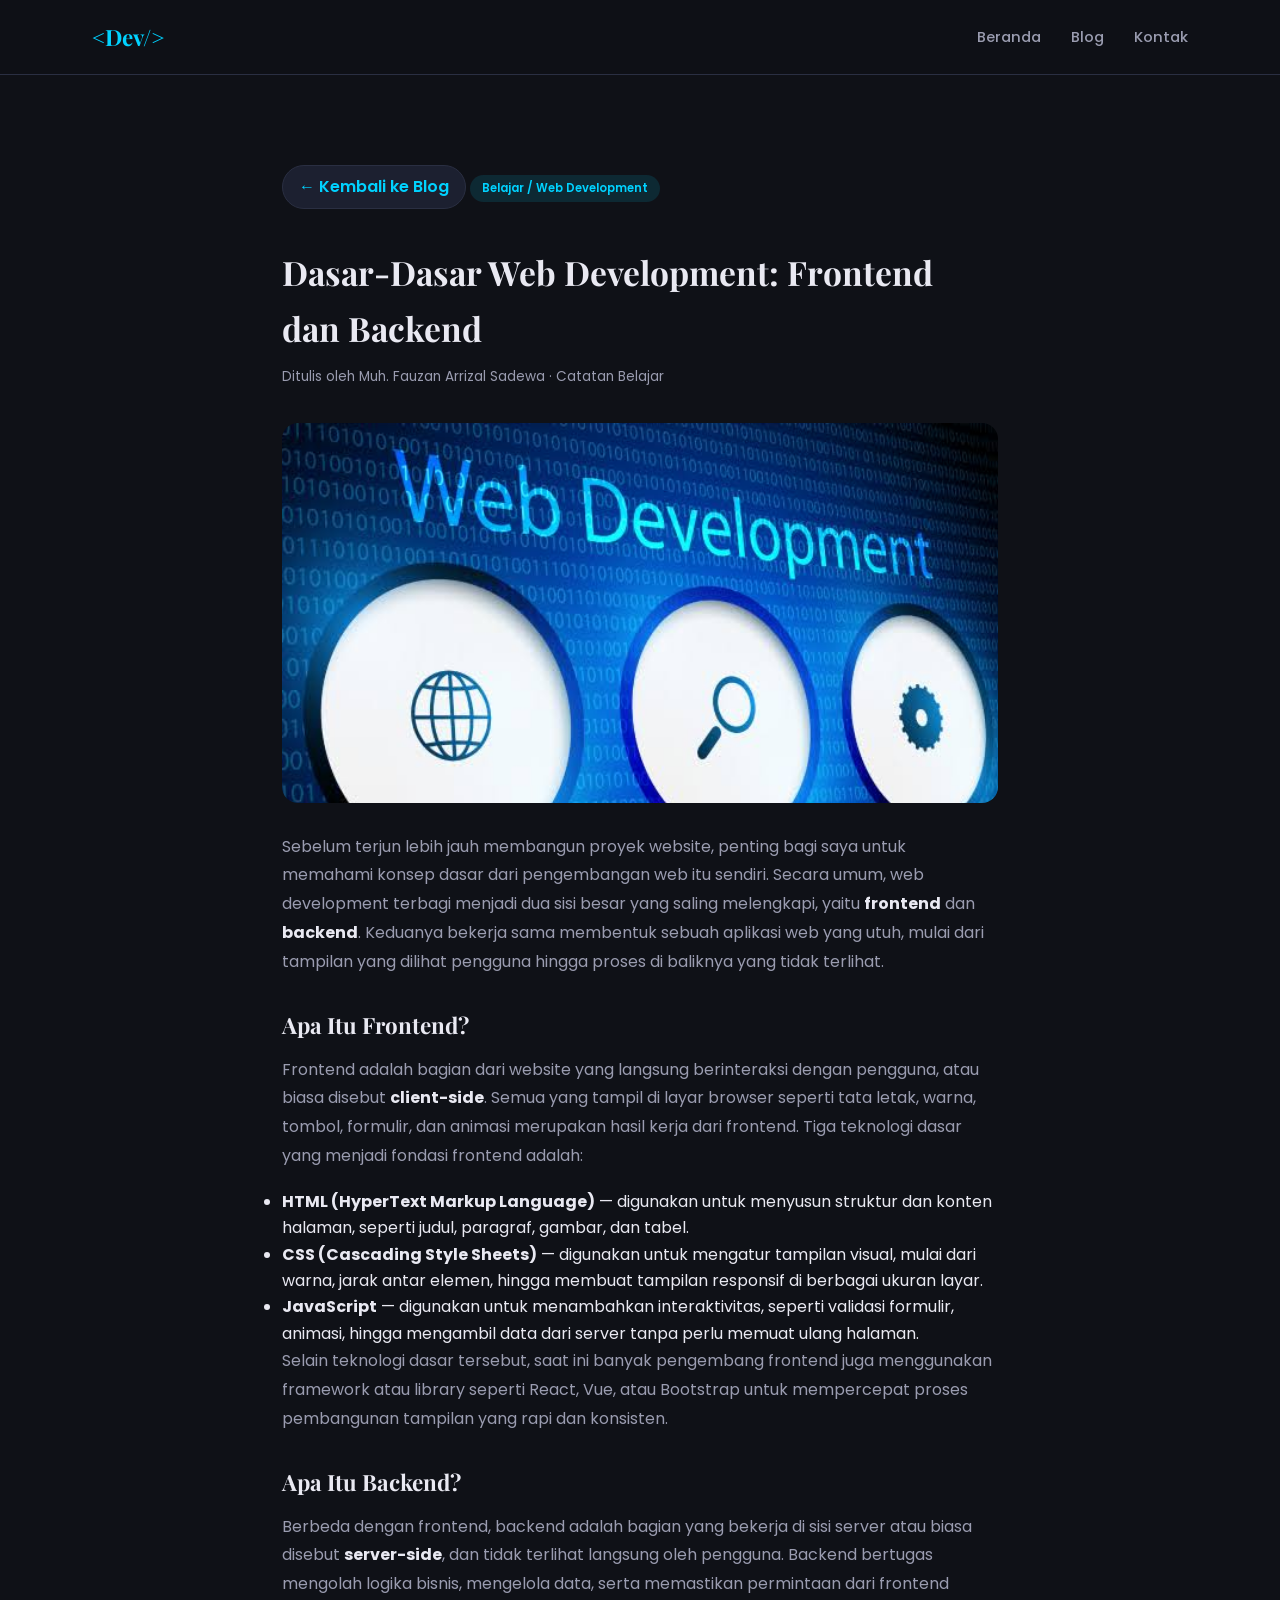
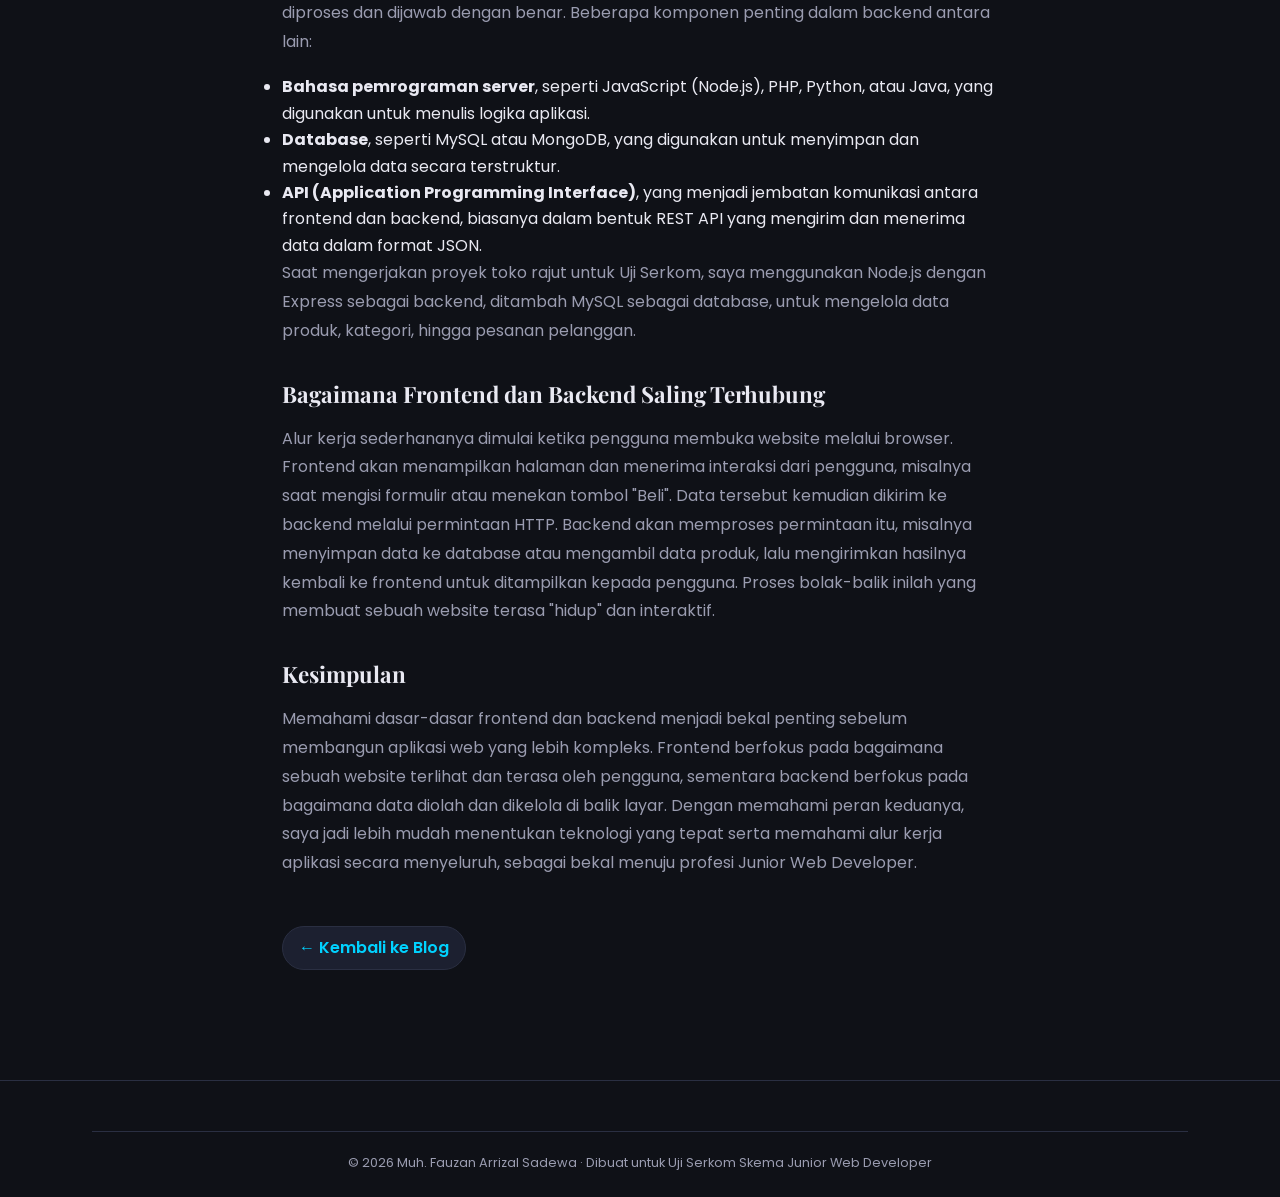
<file: artikel/dasar-dasar-web-development-frontend-backend.html>
<!DOCTYPE html>
<html lang="id">
<head>
<meta charset="UTF-8">
<meta name="viewport" content="width=device-width, initial-scale=1.0">
<title>Dasar-Dasar Web Development: Frontend dan Backend - Blog Muh. Fauzan Arrizal Sadewa</title>
<link rel="preconnect" href="https://fonts.googleapis.com">
<link href="https://fonts.googleapis.com/css2?family=Poppins:wght@400;500;600;700;800&family=Playfair+Display:wght@600;700&display=swap" rel="stylesheet">
<link rel="stylesheet" href="../css/style.css">
</head>
<body>

<header class="navbar">
    <div class="container navbar-inner">
        <a href="../index.html#home" class="brand">&lt;Dev/&gt;</a>
        <nav class="nav-links">
            <a href="../index.html#home">Beranda</a>
            <a href="../index.html#blog">Blog</a>
            <a href="../index.html#contact">Kontak</a>
        </nav>
    </div>
</header>

<article class="section article-page">
    <div class="container article-container">
        <a href="../index.html#blog" class="back-to-catalog">← Kembali ke Blog</a>

        <span class="tag">Belajar / Web Development</span>
        <h1 class="article-title">Dasar-Dasar Web Development: Frontend dan Backend</h1>
        <p class="article-meta">Ditulis oleh Muh. Fauzan Arrizal Sadewa · Catatan Belajar</p>

        <div class="article-featured-image">
            <img src="../assets/blog/dasar-web-development.jpg" alt="Dasar-Dasar Web Development: Frontend dan Backend" onerror="this.parentElement.style.display='none'">
        </div>

        <div class="article-content">
            <p>Sebelum terjun lebih jauh membangun proyek website, penting bagi saya untuk memahami konsep dasar dari pengembangan web itu sendiri. Secara umum, web development terbagi menjadi dua sisi besar yang saling melengkapi, yaitu <strong>frontend</strong> dan <strong>backend</strong>. Keduanya bekerja sama membentuk sebuah aplikasi web yang utuh, mulai dari tampilan yang dilihat pengguna hingga proses di baliknya yang tidak terlihat.</p>

            <h2>Apa Itu Frontend?</h2>
            <p>Frontend adalah bagian dari website yang langsung berinteraksi dengan pengguna, atau biasa disebut <strong>client-side</strong>. Semua yang tampil di layar browser seperti tata letak, warna, tombol, formulir, dan animasi merupakan hasil kerja dari frontend. Tiga teknologi dasar yang menjadi fondasi frontend adalah:</p>
            <ul>
                <li><strong>HTML (HyperText Markup Language)</strong> — digunakan untuk menyusun struktur dan konten halaman, seperti judul, paragraf, gambar, dan tabel.</li>
                <li><strong>CSS (Cascading Style Sheets)</strong> — digunakan untuk mengatur tampilan visual, mulai dari warna, jarak antar elemen, hingga membuat tampilan responsif di berbagai ukuran layar.</li>
                <li><strong>JavaScript</strong> — digunakan untuk menambahkan interaktivitas, seperti validasi formulir, animasi, hingga mengambil data dari server tanpa perlu memuat ulang halaman.</li>
            </ul>
            <p>Selain teknologi dasar tersebut, saat ini banyak pengembang frontend juga menggunakan framework atau library seperti React, Vue, atau Bootstrap untuk mempercepat proses pembangunan tampilan yang rapi dan konsisten.</p>

            <h2>Apa Itu Backend?</h2>
            <p>Berbeda dengan frontend, backend adalah bagian yang bekerja di sisi server atau biasa disebut <strong>server-side</strong>, dan tidak terlihat langsung oleh pengguna. Backend bertugas mengolah logika bisnis, mengelola data, serta memastikan permintaan dari frontend diproses dan dijawab dengan benar. Beberapa komponen penting dalam backend antara lain:</p>
            <ul>
                <li><strong>Bahasa pemrograman server</strong>, seperti JavaScript (Node.js), PHP, Python, atau Java, yang digunakan untuk menulis logika aplikasi.</li>
                <li><strong>Database</strong>, seperti MySQL atau MongoDB, yang digunakan untuk menyimpan dan mengelola data secara terstruktur.</li>
                <li><strong>API (Application Programming Interface)</strong>, yang menjadi jembatan komunikasi antara frontend dan backend, biasanya dalam bentuk REST API yang mengirim dan menerima data dalam format JSON.</li>
            </ul>
            <p>Saat mengerjakan proyek toko rajut untuk Uji Serkom, saya menggunakan Node.js dengan Express sebagai backend, ditambah MySQL sebagai database, untuk mengelola data produk, kategori, hingga pesanan pelanggan.</p>

            <h2>Bagaimana Frontend dan Backend Saling Terhubung</h2>
            <p>Alur kerja sederhananya dimulai ketika pengguna membuka website melalui browser. Frontend akan menampilkan halaman dan menerima interaksi dari pengguna, misalnya saat mengisi formulir atau menekan tombol "Beli". Data tersebut kemudian dikirim ke backend melalui permintaan HTTP. Backend akan memproses permintaan itu, misalnya menyimpan data ke database atau mengambil data produk, lalu mengirimkan hasilnya kembali ke frontend untuk ditampilkan kepada pengguna. Proses bolak-balik inilah yang membuat sebuah website terasa "hidup" dan interaktif.</p>

            <h2>Kesimpulan</h2>
            <p>Memahami dasar-dasar frontend dan backend menjadi bekal penting sebelum membangun aplikasi web yang lebih kompleks. Frontend berfokus pada bagaimana sebuah website terlihat dan terasa oleh pengguna, sementara backend berfokus pada bagaimana data diolah dan dikelola di balik layar. Dengan memahami peran keduanya, saya jadi lebih mudah menentukan teknologi yang tepat serta memahami alur kerja aplikasi secara menyeluruh, sebagai bekal menuju profesi Junior Web Developer.</p>
        </div>

        <a href="../index.html#blog" class="back-to-catalog back-to-catalog-bottom">← Kembali ke Blog</a>
    </div>
</article>

<footer class="site-footer">
    <div class="container">
        <p class="copyright">© <span id="year"></span> Muh. Fauzan Arrizal Sadewa · Dibuat untuk Uji Serkom Skema Junior Web Developer</p>
    </div>
</footer>

<script>document.getElementById('year').textContent = new Date().getFullYear();</script>
</body>
</html>
</file>
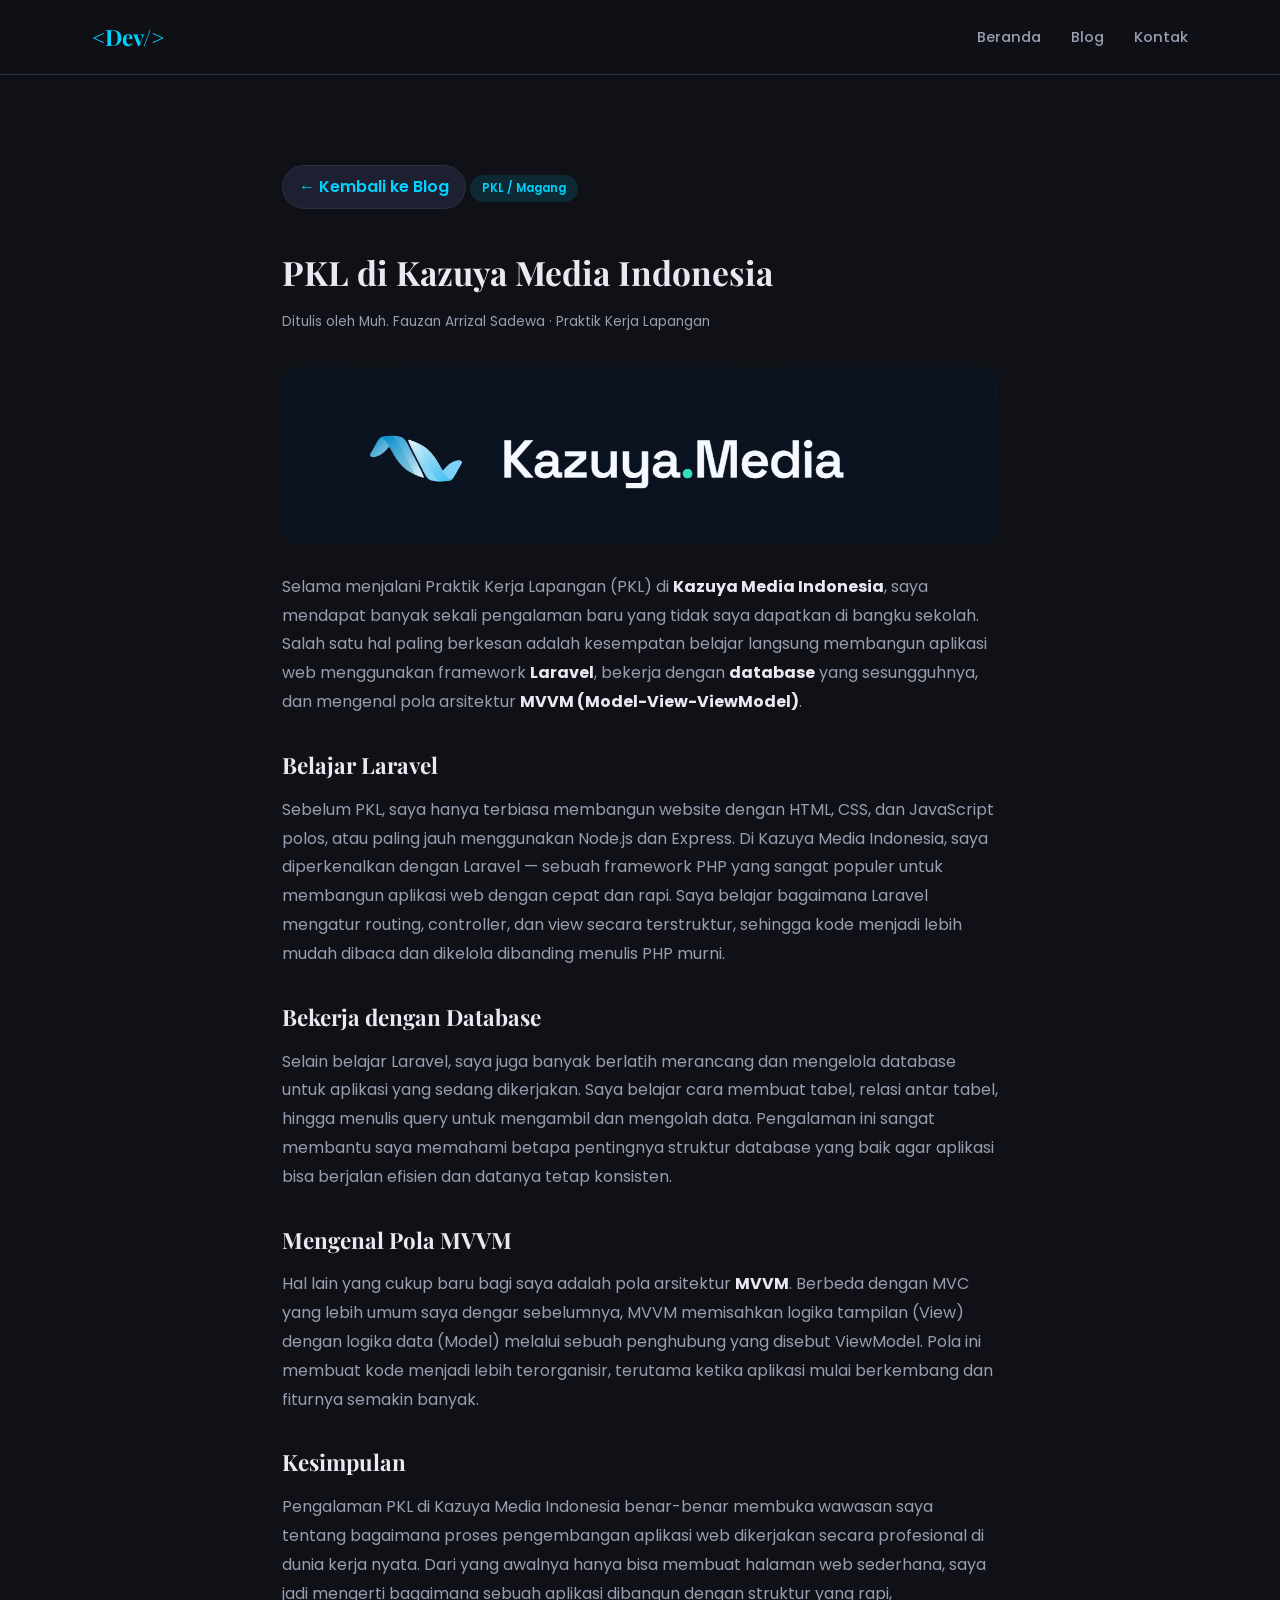
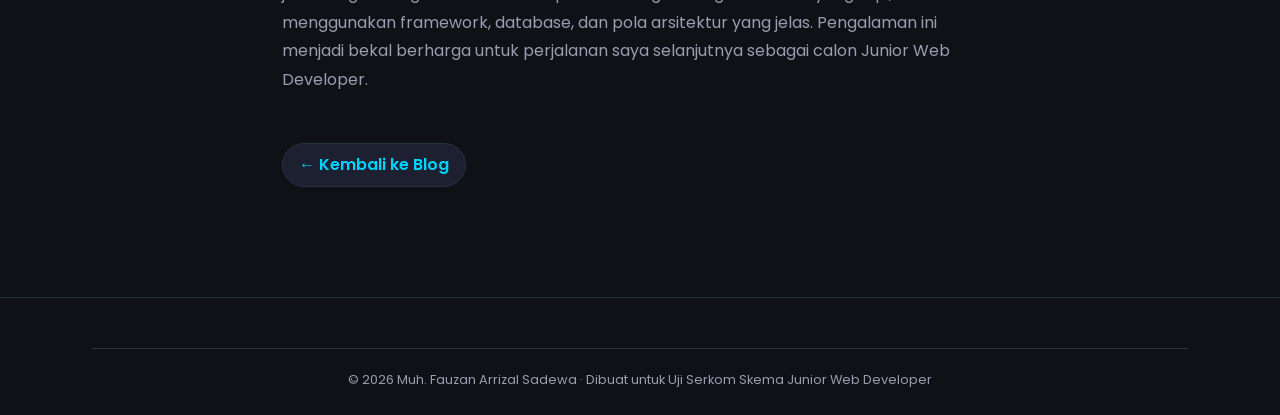
<file: artikel/pkl-di-kazuya-media-indonesia.html>
<!DOCTYPE html>
<html lang="id">
<head>
<meta charset="UTF-8">
<meta name="viewport" content="width=device-width, initial-scale=1.0">
<title>PKL di Kazuya Media Indonesia - Blog Muh. Fauzan Arrizal Sadewa</title>
<link rel="preconnect" href="https://fonts.googleapis.com">
<link href="https://fonts.googleapis.com/css2?family=Poppins:wght@400;500;600;700;800&family=Playfair+Display:wght@600;700&display=swap" rel="stylesheet">
<link rel="stylesheet" href="../css/style.css">
</head>
<body>

<header class="navbar">
    <div class="container navbar-inner">
        <a href="../index.html#home" class="brand">&lt;Dev/&gt;</a>
        <nav class="nav-links">
            <a href="../index.html#home">Beranda</a>
            <a href="../index.html#blog">Blog</a>
            <a href="../index.html#contact">Kontak</a>
        </nav>
    </div>
</header>

<article class="section article-page">
    <div class="container article-container">
        <a href="../index.html#blog" class="back-to-catalog">← Kembali ke Blog</a>

        <span class="tag">PKL / Magang</span>
        <h1 class="article-title">PKL di Kazuya Media Indonesia</h1>
        <p class="article-meta">Ditulis oleh Muh. Fauzan Arrizal Sadewa · Praktik Kerja Lapangan</p>

        <div class="article-featured-image">
            <img src="../assets/blog/pkl-kazuya.jpg" alt="PKL di Kazuya Media Indonesia" onerror="this.parentElement.style.display='none'">
        </div>

        <div class="article-content">
            <p>Selama menjalani Praktik Kerja Lapangan (PKL) di <strong>Kazuya Media Indonesia</strong>, saya mendapat banyak sekali pengalaman baru yang tidak saya dapatkan di bangku sekolah. Salah satu hal paling berkesan adalah kesempatan belajar langsung membangun aplikasi web menggunakan framework <strong>Laravel</strong>, bekerja dengan <strong>database</strong> yang sesungguhnya, dan mengenal pola arsitektur <strong>MVVM (Model-View-ViewModel)</strong>.</p>

            <h2>Belajar Laravel</h2>
            <p>Sebelum PKL, saya hanya terbiasa membangun website dengan HTML, CSS, dan JavaScript polos, atau paling jauh menggunakan Node.js dan Express. Di Kazuya Media Indonesia, saya diperkenalkan dengan Laravel — sebuah framework PHP yang sangat populer untuk membangun aplikasi web dengan cepat dan rapi. Saya belajar bagaimana Laravel mengatur routing, controller, dan view secara terstruktur, sehingga kode menjadi lebih mudah dibaca dan dikelola dibanding menulis PHP murni.</p>

            <h2>Bekerja dengan Database</h2>
            <p>Selain belajar Laravel, saya juga banyak berlatih merancang dan mengelola database untuk aplikasi yang sedang dikerjakan. Saya belajar cara membuat tabel, relasi antar tabel, hingga menulis query untuk mengambil dan mengolah data. Pengalaman ini sangat membantu saya memahami betapa pentingnya struktur database yang baik agar aplikasi bisa berjalan efisien dan datanya tetap konsisten.</p>

            <h2>Mengenal Pola MVVM</h2>
            <p>Hal lain yang cukup baru bagi saya adalah pola arsitektur <strong>MVVM</strong>. Berbeda dengan MVC yang lebih umum saya dengar sebelumnya, MVVM memisahkan logika tampilan (View) dengan logika data (Model) melalui sebuah penghubung yang disebut ViewModel. Pola ini membuat kode menjadi lebih terorganisir, terutama ketika aplikasi mulai berkembang dan fiturnya semakin banyak.</p>

            <h2>Kesimpulan</h2>
            <p>Pengalaman PKL di Kazuya Media Indonesia benar-benar membuka wawasan saya tentang bagaimana proses pengembangan aplikasi web dikerjakan secara profesional di dunia kerja nyata. Dari yang awalnya hanya bisa membuat halaman web sederhana, saya jadi mengerti bagaimana sebuah aplikasi dibangun dengan struktur yang rapi, menggunakan framework, database, dan pola arsitektur yang jelas. Pengalaman ini menjadi bekal berharga untuk perjalanan saya selanjutnya sebagai calon Junior Web Developer.</p>
        </div>

        <a href="../index.html#blog" class="back-to-catalog back-to-catalog-bottom">← Kembali ke Blog</a>
    </div>
</article>

<footer class="site-footer">
    <div class="container">
        <p class="copyright">© <span id="year"></span> Muh. Fauzan Arrizal Sadewa · Dibuat untuk Uji Serkom Skema Junior Web Developer</p>
    </div>
</footer>

<script>document.getElementById('year').textContent = new Date().getFullYear();</script>
</body>
</html>
</file>
<file: css/style.css>
:root {
    --clr-bg: #0f1117;
    --clr-bg-alt: #161925;
    --clr-card: #1c2030;
    --clr-primary: #6c5ce7;
    --clr-accent: #00d2ff;
    --clr-text: #e9e9f2;
    --clr-muted: #9a9cb0;
    --clr-border: #2a2f42;
    --radius: 16px;
    --shadow: 0 10px 30px rgba(0,0,0,.35);
    --font-heading: 'Playfair Display', serif;
    --font-body: 'Poppins', sans-serif;
}

* { box-sizing: border-box; margin: 0; padding: 0; }

body {
    font-family: var(--font-body);
    background: var(--clr-bg);
    color: var(--clr-text);
    line-height: 1.65;
    scroll-behavior: smooth;
}

.container { max-width: 1140px; margin: 0 auto; padding: 0 22px; }
a { text-decoration: none; color: inherit; }

/* ---------- Navbar ---------- */
.navbar { position: sticky; top: 0; z-index: 100; background: rgba(15,17,23,.85); backdrop-filter: blur(10px); border-bottom: 1px solid var(--clr-border); }
.navbar-inner { display: flex; align-items: center; justify-content: space-between; height: 74px; }
.brand { font-family: var(--font-heading); font-size: 1.4rem; font-weight: 700; color: var(--clr-accent); }
.nav-links { display: flex; gap: 30px; }
.nav-links a { font-size: .92rem; font-weight: 500; color: var(--clr-muted); transition: color .2s; }
.nav-links a:hover { color: var(--clr-text); }
.hamburger { display: none; background: none; border: none; color: var(--clr-text); font-size: 1.5rem; cursor: pointer; }

/* ---------- Buttons ---------- */
.btn { display: inline-block; padding: 13px 28px; border-radius: 999px; font-weight: 600; cursor: pointer; border: 2px solid transparent; transition: all .25s; font-family: var(--font-body); font-size: .92rem; }
.btn-primary { background: linear-gradient(135deg, var(--clr-primary), #a29bfe); color: #fff; }
.btn-primary:hover { transform: translateY(-2px); box-shadow: 0 8px 20px rgba(108,92,231,.4); }
.btn-outline { border-color: var(--clr-primary); color: var(--clr-text); }
.btn-outline:hover { background: var(--clr-primary); }
.btn-block { display: block; text-align: center; margin-top: 20px; }
.btn-small { display: inline-block; padding: 8px 16px; border-radius: 8px; background: var(--clr-bg-alt); border: 1px solid var(--clr-border); font-size: .82rem; font-weight: 600; }
.btn-small-primary { background: var(--clr-primary); border-color: var(--clr-primary); }

/* ---------- Hero ---------- */
.hero { padding: 90px 0 70px; overflow: hidden; }
.hero-inner { display: flex; align-items: center; gap: 50px; }
.hero-text { flex: 1.2; }
.badge { display: inline-block; background: rgba(108,92,231,.15); color: var(--clr-accent); padding: 6px 16px; border-radius: 999px; font-size: .8rem; font-weight: 600; margin-bottom: 18px; }
.hero-text h1 { font-family: var(--font-heading); font-size: 3rem; font-weight: 700; }
.dot { color: var(--clr-primary); }
.typing { color: var(--clr-accent); font-size: 1.4rem; font-weight: 600; margin: 8px 0 16px; }
.hero-text p { color: var(--clr-muted); max-width: 480px; margin-bottom: 28px; }
.hero-actions { display: flex; gap: 16px; margin-bottom: 30px; }
.socials { display: flex; gap: 12px; }
.socials a { width: 40px; height: 40px; display: flex; align-items: center; justify-content: center; border: 1px solid var(--clr-border); border-radius: 50%; font-size: .75rem; font-weight: 700; }
.socials a:hover { background: var(--clr-primary); border-color: var(--clr-primary); }

.hero-avatar { flex: 1; display: flex; justify-content: center; }
.avatar-ring { width: 300px; height: 300px; border-radius: 50%; background: conic-gradient(var(--clr-primary), var(--clr-accent), var(--clr-primary)); display: flex; align-items: center; justify-content: center; animation: spin 8s linear infinite; }
.avatar-circle { width: 270px; height: 270px; border-radius: 50%; background: var(--clr-card); display: flex; align-items: center; justify-content: center; font-size: 6rem; animation: spin-rev 8s linear infinite; overflow: hidden; }
.avatar-circle img { width: 100%; height: 100%; border-radius: 50%; object-fit: cover; }
@keyframes spin { to { transform: rotate(360deg); } }
@keyframes spin-rev { to { transform: rotate(-360deg); } }

/* ---------- Sections ---------- */
.section { padding: 90px 0; }
.section-alt { background: var(--clr-bg-alt); }
.section-title { font-family: var(--font-heading); font-size: 2.3rem; text-align: center; margin-bottom: 14px; }
.section-sub { text-align: center; color: var(--clr-muted); max-width: 520px; margin: 0 auto 44px; }

/* ---------- About ---------- */
.about-grid { display: grid; grid-template-columns: 1.4fr 1fr; gap: 36px; margin-top: 40px; }
.about-card { background: var(--clr-card); border-radius: var(--radius); padding: 34px; box-shadow: var(--shadow); }
.about-card p { color: var(--clr-muted); margin-bottom: 14px; }
.about-stats { display: flex; gap: 30px; margin-top: 24px; }
.about-stats h3 { color: var(--clr-accent); font-size: 1.6rem; }
.about-stats p { color: var(--clr-muted); font-size: .78rem; margin: 0; }
.about-info { background: var(--clr-card); border-radius: var(--radius); padding: 34px; box-shadow: var(--shadow); }
.about-info ul { list-style: none; }
.about-info li { display: flex; justify-content: space-between; padding: 12px 0; border-bottom: 1px solid var(--clr-border); font-size: .9rem; }
.about-info li strong { color: var(--clr-muted); font-weight: 500; }

/* ---------- Skills ---------- */
.skills-grid { display: grid; grid-template-columns: repeat(3, 1fr); gap: 24px; margin-top: 40px; }
.skill-card { background: var(--clr-card); border-radius: var(--radius); padding: 26px; box-shadow: var(--shadow); }
.skill-icon { font-size: 1.8rem; margin-bottom: 12px; }
.skill-card h3 { font-size: 1rem; margin-bottom: 14px; }
.bar { height: 8px; background: var(--clr-bg-alt); border-radius: 999px; overflow: hidden; }
.bar span { display: block; height: 100%; background: linear-gradient(90deg, var(--clr-primary), var(--clr-accent)); border-radius: 999px; }

/* ---------- Projects ---------- */
.projects-grid { display: grid; grid-template-columns: repeat(2, 1fr); gap: 30px; margin-top: 20px; }
.project-card { background: var(--clr-card); border-radius: var(--radius); overflow: hidden; box-shadow: var(--shadow); transition: transform .25s; }
.project-card:hover { transform: translateY(-6px); }
.project-thumb { height: 160px; background: linear-gradient(135deg, rgba(108,92,231,.25), rgba(0,210,255,.15)); display: flex; align-items: center; justify-content: center; font-size: 3.2rem; }
.project-body { padding: 26px; }
.tag { display: inline-block; background: rgba(0,210,255,.12); color: var(--clr-accent); padding: 4px 12px; border-radius: 999px; font-size: .72rem; font-weight: 600; margin-bottom: 12px; }
.project-body h3 { font-size: 1.2rem; margin-bottom: 10px; }
.project-body p { color: var(--clr-muted); font-size: .9rem; margin-bottom: 18px; }

/* ---------- Riwayat Pendidikan (Timeline) ---------- */
.timeline { max-width: 680px; margin: 40px auto 0; position: relative; padding-left: 30px; border-left: 2px solid var(--clr-border); }
.timeline-item { position: relative; padding-bottom: 34px; }
.timeline-item:last-child { padding-bottom: 0; }
.timeline-dot { position: absolute; left: -37px; top: 4px; width: 14px; height: 14px; border-radius: 50%; background: var(--clr-primary); box-shadow: 0 0 0 4px rgba(108,92,231,.2); }
.timeline-content { background: var(--clr-card); border-radius: var(--radius); padding: 18px 22px; box-shadow: var(--shadow); }
.timeline-badge { display: inline-block; background: rgba(0,210,255,.12); color: var(--clr-accent); padding: 3px 12px; border-radius: 999px; font-size: .7rem; font-weight: 700; letter-spacing: .04em; margin-bottom: 8px; }
.timeline-content h3 { font-size: 1.05rem; }

/* ---------- Pengalaman Belajar ---------- */
.experience-card { max-width: 680px; margin: 40px auto 0; background: var(--clr-card); border-radius: var(--radius); padding: 30px; box-shadow: var(--shadow); display: flex; gap: 20px; align-items: flex-start; }
.experience-icon { font-size: 2.2rem; flex-shrink: 0; }
.experience-card h3 { font-size: 1.15rem; margin: 8px 0 10px; }
.experience-card p { color: var(--clr-muted); font-size: .92rem; }

/* ---------- Sertifikasi ---------- */
.cert-grid { margin-top: 10px; }
.cert-card { background: var(--clr-card); border-radius: var(--radius); overflow: hidden; box-shadow: var(--shadow); transition: transform .25s; }
.cert-card:hover { transform: translateY(-5px); }
.cert-image { height: 200px; background: var(--clr-bg-alt); display: flex; align-items: center; justify-content: center; font-size: 2.5rem; overflow: hidden; }
.cert-image img { width: 100%; height: 100%; object-fit: cover; }
.cert-body { padding: 18px 20px; }
.cert-body h3 { font-size: 1rem; margin-bottom: 6px; }
.cert-body p { color: var(--clr-muted); font-size: .82rem; }

/* ---------- Dokumentasi Kegiatan ---------- */
.gallery-grid { display: grid; grid-template-columns: repeat(3, 1fr); gap: 16px; margin-top: 10px; }
.gallery-item { position: relative; border-radius: var(--radius); overflow: hidden; aspect-ratio: 4 / 3; background: var(--clr-card); box-shadow: var(--shadow); display: flex; align-items: center; justify-content: center; font-size: 2.5rem; }
.gallery-item img { width: 100%; height: 100%; object-fit: cover; transition: transform .3s; }
.gallery-item:hover img { transform: scale(1.06); }
.gallery-caption { position: absolute; left: 0; right: 0; bottom: 0; padding: 10px 12px; background: linear-gradient(to top, rgba(0,0,0,.75), transparent); color: #fff; font-size: .78rem; }

/* ---------- Blog ---------- */
.blog-grid { margin-top: 10px; }
.blog-card { background: var(--clr-card); border-radius: var(--radius); overflow: hidden; box-shadow: var(--shadow); transition: transform .25s; display: block; }
.blog-card:hover { transform: translateY(-5px); }
.blog-thumb { height: 140px; background: linear-gradient(135deg, rgba(108,92,231,.25), rgba(0,210,255,.15)); display: flex; align-items: center; justify-content: center; font-size: 2.4rem; overflow: hidden; }
.blog-thumb img { width: 100%; height: 100%; object-fit: cover; }
.blog-body { padding: 22px; }
.blog-body h3 { font-size: 1.1rem; margin: 10px 0 8px; }
.blog-body p { color: var(--clr-muted); font-size: .88rem; margin-bottom: 14px; }
.blog-readmore { color: var(--clr-accent); font-size: .85rem; font-weight: 600; }

/* ---------- Halaman Artikel ---------- */
.article-container { max-width: 760px; margin: 0 auto; }
.article-title { font-family: var(--font-heading); font-size: 2.1rem; margin: 16px 0 10px; }
.article-meta { color: var(--clr-muted); font-size: .85rem; margin-bottom: 34px; }
.article-content p { color: var(--clr-muted); margin-bottom: 18px; line-height: 1.8; }
.article-content h2 { font-family: var(--font-heading); font-size: 1.4rem; color: var(--clr-text); margin: 30px 0 12px; }
.article-content strong { color: var(--clr-text); }
.back-to-catalog { display: inline-flex; align-items: center; gap: 6px; font-weight: 600; color: var(--clr-accent); padding: 8px 16px; border: 1px solid var(--clr-border); border-radius: 999px; background: var(--clr-card); transition: all .2s; margin-bottom: 20px; }
.back-to-catalog:hover { background: var(--clr-primary); color: #fff; border-color: var(--clr-primary); }
.back-to-catalog-bottom { margin-top: 30px; margin-bottom: 0; }
.article-featured-image { border-radius: var(--radius); overflow: hidden; margin-bottom: 30px; max-height: 380px; }
.article-featured-image img { width: 100%; height: 100%; object-fit: cover; display: block; }

/* ---------- Contact ---------- */
.contact-inner { max-width: 900px; }
.contact-layout { display: grid; grid-template-columns: 1fr 1.2fr; gap: 30px; }
.contact-info-card { background: var(--clr-card); border-radius: var(--radius); padding: 34px; box-shadow: var(--shadow); }
.contact-info-card h3 { font-family: var(--font-heading); margin-bottom: 20px; }
.contact-info-list { list-style: none; display: flex; flex-direction: column; gap: 18px; margin-bottom: 26px; }
.contact-info-list li { display: flex; align-items: flex-start; gap: 12px; }
.contact-icon { font-size: 1.2rem; }
.contact-info-list strong { display: block; font-size: .78rem; color: var(--clr-muted); font-weight: 500; margin-bottom: 2px; }
.contact-info-list a, .contact-info-list span { font-size: .92rem; color: var(--clr-text); }
.contact-info-list a:hover { color: var(--clr-accent); }
.contact-socials { display: flex; gap: 10px; flex-wrap: wrap; border-top: 1px solid var(--clr-border); padding-top: 20px; }
.contact-socials a { padding: 8px 14px; border: 1px solid var(--clr-border); border-radius: 999px; font-size: .8rem; font-weight: 600; }
.contact-socials a:hover { background: var(--clr-primary); border-color: var(--clr-primary); }

.contact-form { background: var(--clr-card); border-radius: var(--radius); padding: 34px; box-shadow: var(--shadow); }
.contact-form .form-row { display: flex; gap: 16px; margin-bottom: 16px; }
.contact-form label { flex: 1; display: block; font-size: .85rem; color: var(--clr-muted); margin-bottom: 16px; }
.contact-form input, .contact-form textarea { width: 100%; margin-top: 6px; padding: 12px 14px; background: var(--clr-bg-alt); border: 1px solid var(--clr-border); border-radius: 10px; color: var(--clr-text); font-family: var(--font-body); }
.contact-form input:focus, .contact-form textarea:focus { outline: none; border-color: var(--clr-primary); }

/* ---------- Footer ---------- */
.site-footer { padding: 50px 0 24px; border-top: 1px solid var(--clr-border); margin-top: 20px; }
.footer-grid { display: grid; grid-template-columns: 1.4fr 1fr 1fr; gap: 30px; padding-bottom: 30px; }
.footer-brand p { color: var(--clr-muted); font-size: .85rem; margin-top: 10px; line-height: 1.5; }
.footer-nav, .footer-socials { display: flex; flex-direction: column; gap: 10px; }
.footer-nav h4, .footer-socials h4 { font-size: .85rem; color: var(--clr-text); margin-bottom: 4px; }
.footer-nav a { color: var(--clr-muted); font-size: .88rem; }
.footer-nav a:hover { color: var(--clr-accent); }
.footer-socials .socials { margin-top: 2px; }
.copyright { text-align: center; padding-top: 20px; border-top: 1px solid var(--clr-border); font-size: .8rem; color: var(--clr-muted); }

/* ---------- Animations ---------- */
[data-animate] { opacity: 0; transform: translateY(24px); transition: opacity .6s ease, transform .6s ease; }
[data-animate].in-view { opacity: 1; transform: translateY(0); }

@media (max-width: 860px) {
    .nav-links { display: none; }
    .hamburger { display: block; }
    .hero-inner, .about-grid, .contact-form .form-row, .contact-layout, .footer-grid { grid-template-columns: 1fr; flex-direction: column; }
    .hero-inner { flex-direction: column-reverse; }
    .skills-grid, .projects-grid { grid-template-columns: 1fr; }
    .cert-grid { grid-template-columns: 1fr !important; }
    .blog-grid { grid-template-columns: 1fr !important; }
    .gallery-grid { grid-template-columns: repeat(2, 1fr); }
    .hero-avatar { margin-top: 20px; }
    .avatar-ring { width: 220px; height: 220px; }
    .avatar-circle { width: 190px; height: 190px; font-size: 4rem; }
}
/* ---------- Lightbox (perbesar sertifikat) ---------- */
.zoomable { cursor: zoom-in; transition: transform .25s ease; }
.cert-image:hover .zoomable { transform: scale(1.04); }
.lightbox { display: none; position: fixed; inset: 0; z-index: 999; background: rgba(10, 12, 20, 0.92); align-items: center; justify-content: center; padding: 40px 20px; }
.lightbox.is-open { display: flex; }
.lightbox-img { max-width: min(900px, 92vw); max-height: 88vh; object-fit: contain; border-radius: 10px; box-shadow: 0 20px 60px rgba(0,0,0,.5); background: #fff; cursor: default; }
.lightbox-close { position: absolute; top: 22px; right: 28px; background: none; border: none; color: #fff; font-size: 2.4rem; line-height: 1; cursor: pointer; opacity: .85; transition: opacity .2s, transform .2s; }
.lightbox-close:hover { opacity: 1; transform: scale(1.1); }

@media (max-width: 860px) {
    .lightbox-close { top: 14px; right: 16px; font-size: 2rem; }
}
</file>
